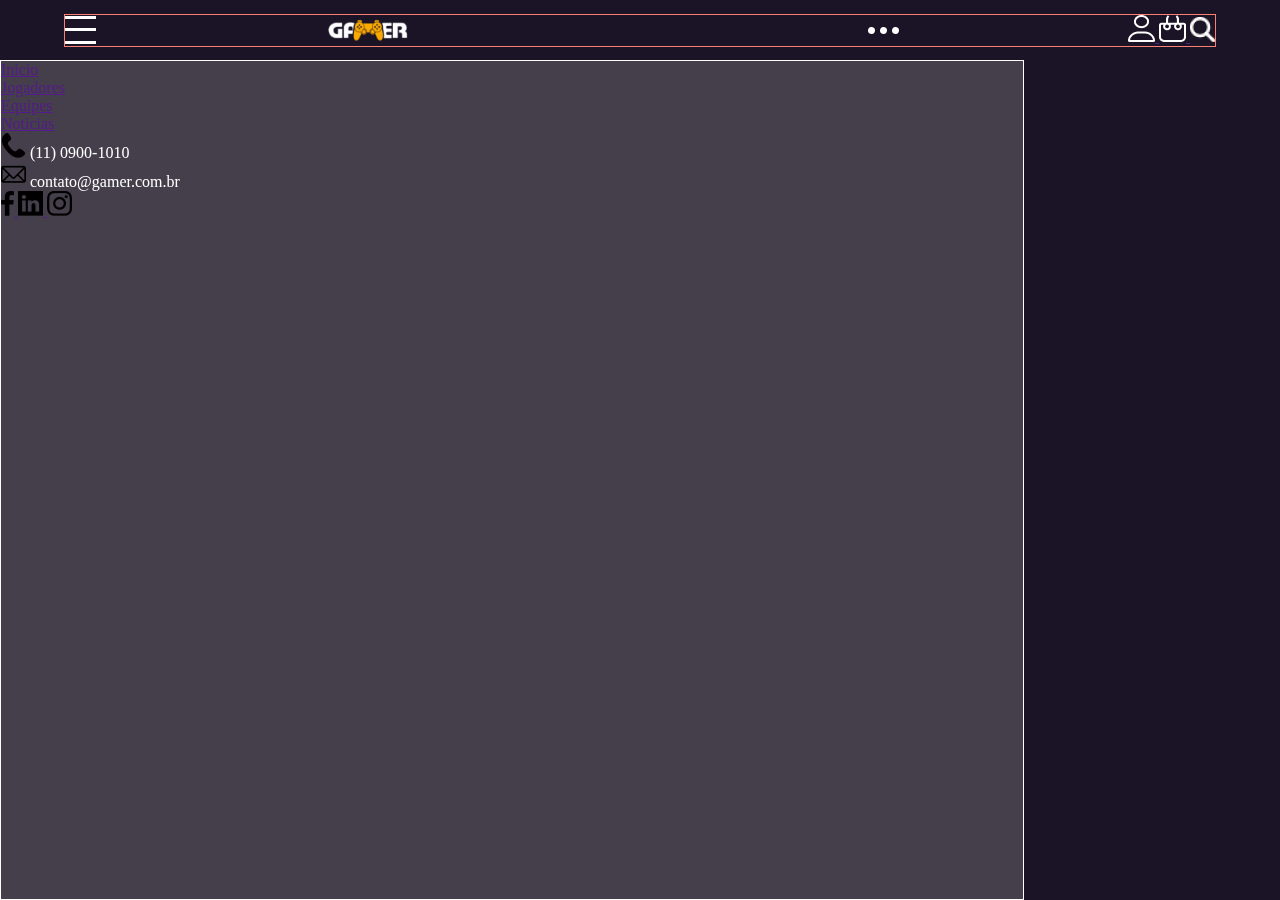
<file: index.html>
<!DOCTYPE html>
<html lang="en">

<head>
    <meta charset="UTF-8">
    <meta http-equiv="X-UA-Compatible" content="IE=edge">
    <meta name="viewport" content="width=device-width, initial-scale=1.0">
    <title>Projeto Gamer</title>
    <link rel="stylesheet" href="style/style.css">
</head>

<body>
    <header>
        <!-- header top -->
        <div class="headertop">
            <div class="layout-grid">
                <div class="contatos">
                    <div class="phone">
                        <img src="../projeto-gamer/assets/images/Icons/icon-white/icone_telefone 1.png"
                            alt="icone de telefone">
                        <span>(11) 0900-1010</span>
                    </div>
                    <div class="email">
                        <img src="../projeto-gamer/assets/images/Icons/icon-white/icone_email 1.png"
                            alt="icone de e-mail">
                        <span>contato@gamer.com.br</span>
                    </div>
                </div>
                <div class="midias-sociais">
                    <a href="">
                        <img src="../projeto-gamer/assets/images/Icons/icon-white/Vector-1 1.png"
                            alt="icone do facebook">
                    </a>
                    <a href="">
                        <img src="../projeto-gamer/assets/images/Icons/icon-white/Vector-2 1.png"
                            alt="icone do linkedim">
                    </a>
                    <a href="">
                        <img src="../projeto-gamer/assets/images/Icons/icon-white/Vector 1.png"
                            alt="icone do instagram">
                    </a>
                </div>
            </div>
        </div>
        <!-- header bottom -->
        <div class="headerbottom">
            <div class="layout-grid betweencenter">
                <img class="menuburguer" src="../projeto-gamer/assets/images/Icons/Icon-menu/Menu lateral esquerdo.png"
                    alt="Menu mobile. Um icone para abrir e fechar o menu do celular">
                <img class="logo" src="../projeto-gamer/assets/images/LOGO.png"
                    alt="Logotipo da empresa. Texto Gamer com um joystick no centro.">

                <nav class="menu">
                    <div class="menuesquerdo">
                        <a href="">Inicio</a>
                        <a href="">Jogadores</a>
                        <a href="">Equipes</a>
                        <a href="">Noticias</a>

                        <!-- Visivel apenas no mobile -->
                        <div class="contatosmobile">

                            <div class="phone">
                                <img src="../projeto-gamer/assets/images/Icons/icon-black/Phone receiver silhouette.png"
                                    alt="icone de telefone">
                                <span>(11) 0900-1010</span>
                            </div>
                            <div class="email">
                                <img src="../projeto-gamer/assets/images/Icons/icon-black/Mail.png"
                                    alt="icone de e-mail">
                                <span>contato@gamer.com.br</span>
                            </div>
                        </div>

                        <!-- Midias socias -->

                        <div class="midiasmobile">
                            <a href="">
                                <img src="../projeto-gamer/assets/images/Icons/icon-black/Facebook App Symbol.png"
                                alt="icone do facebook que redireciona ao facebook Gamer">
                            </a>
                            <a href="">
                                <img src="../projeto-gamer/assets/images/Icons/icon-black/Linkedin.png"
                                alt="icone do linkedim">
                            </a>
                            <a href="">
                                <img src="../projeto-gamer/assets/images/Icons/icon-black/Instagram.png"
                                alt="icone do instagram">
                            </a>
                        </div>
                    </div>
                </nav>
                    <!-- Menu tres pontinhos -->
                    <img src="../projeto-gamer/assets/images/Icons/Icon-menu/Menu lateral direito.png"
                        alt="icone de tres pontos que abre o menu lateral direito">
                    <!-- In[icio da nav] -->
                <nav class="menu">
                    <div class="menudireito">
                        <a href="">
                            <img src="../projeto-gamer/assets/images/Icons/icon-white/Projeto Gamer/Vector-1.png"
                            alt="icone de usuario">
                        </a>
                        <a href="">
                            <img src="../projeto-gamer/assets/images/Icons/icon-white/Projeto Gamer/Vector.png"
                            alt="icone de sacola">
                        </a>
                        <a href="">
                            <img src="../projeto-gamer/assets/images/Icons/icon-white/Projeto Gamer/Vector (6) 1.png"
                            alt="icone de lupa/busca">
                        </a>
                    </div>
                </nav>
            </div>
        </div>

    </header>
</body>

</html>
</file>
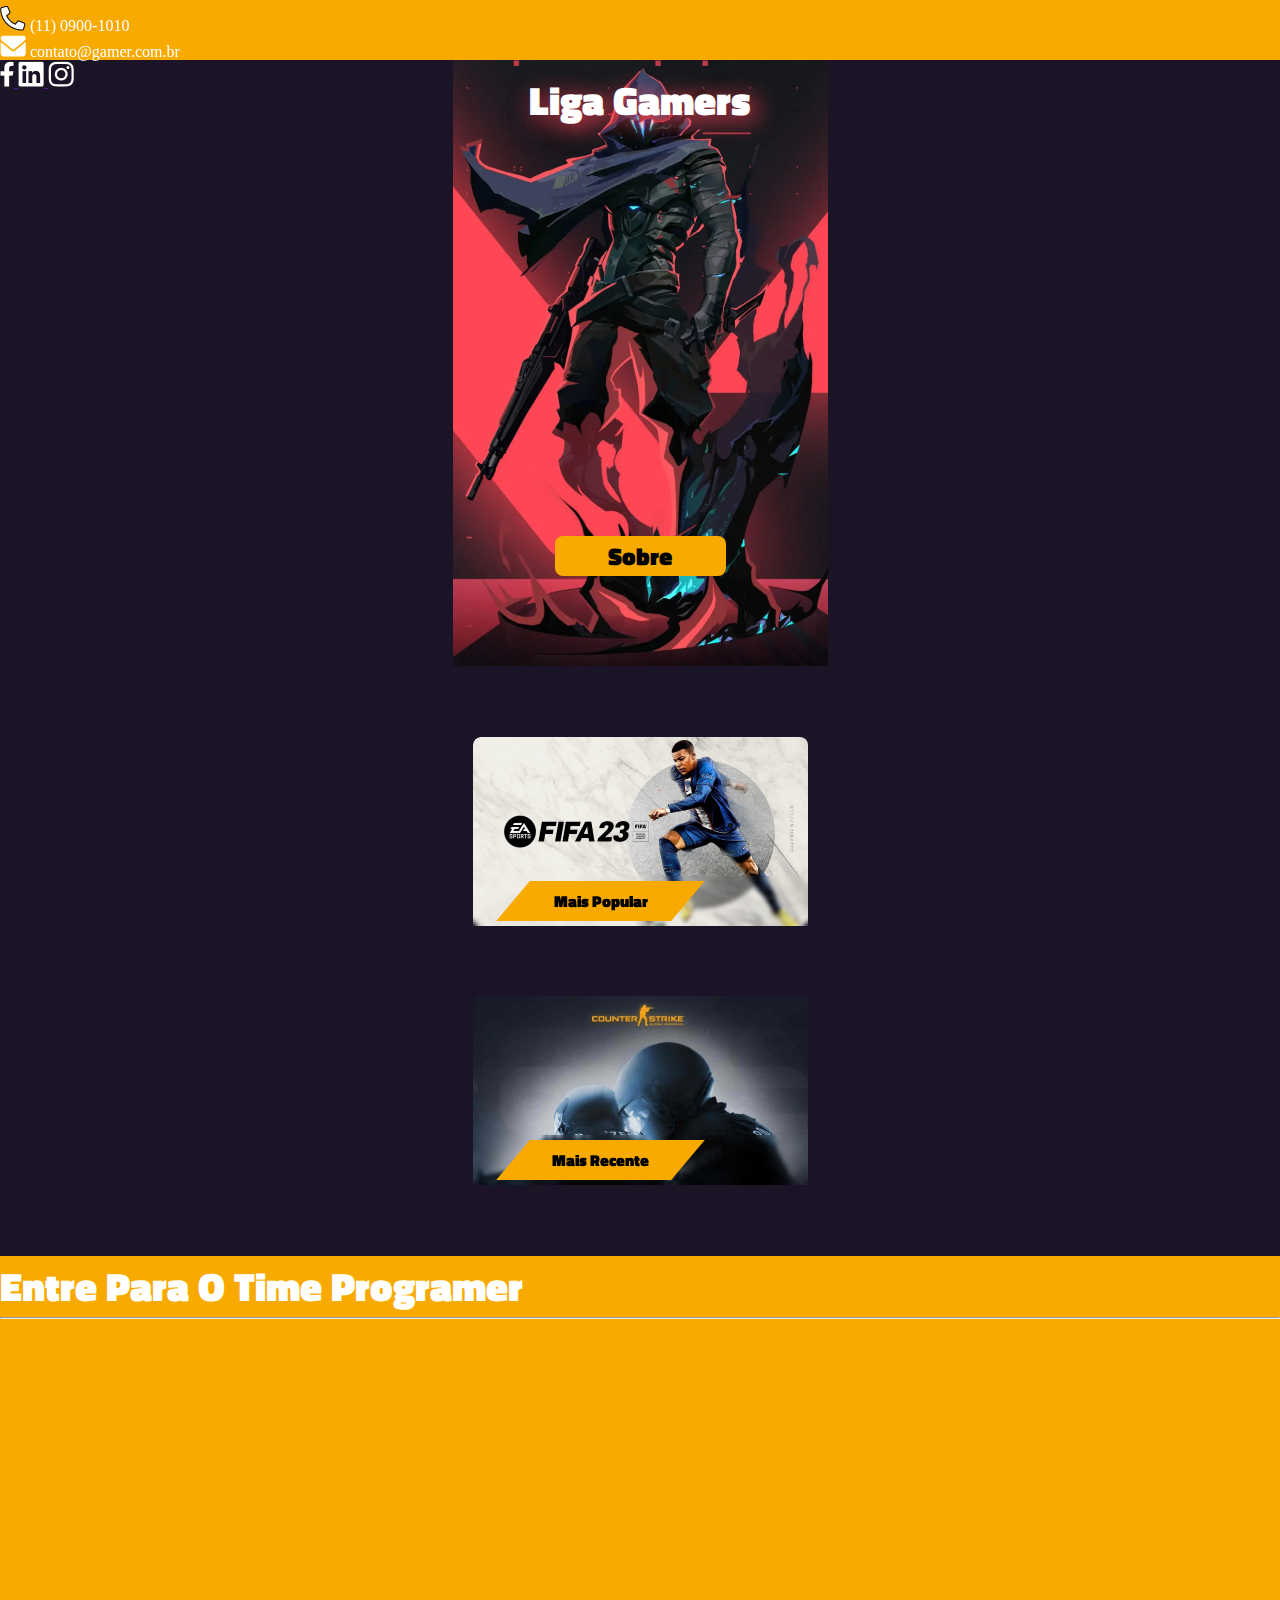
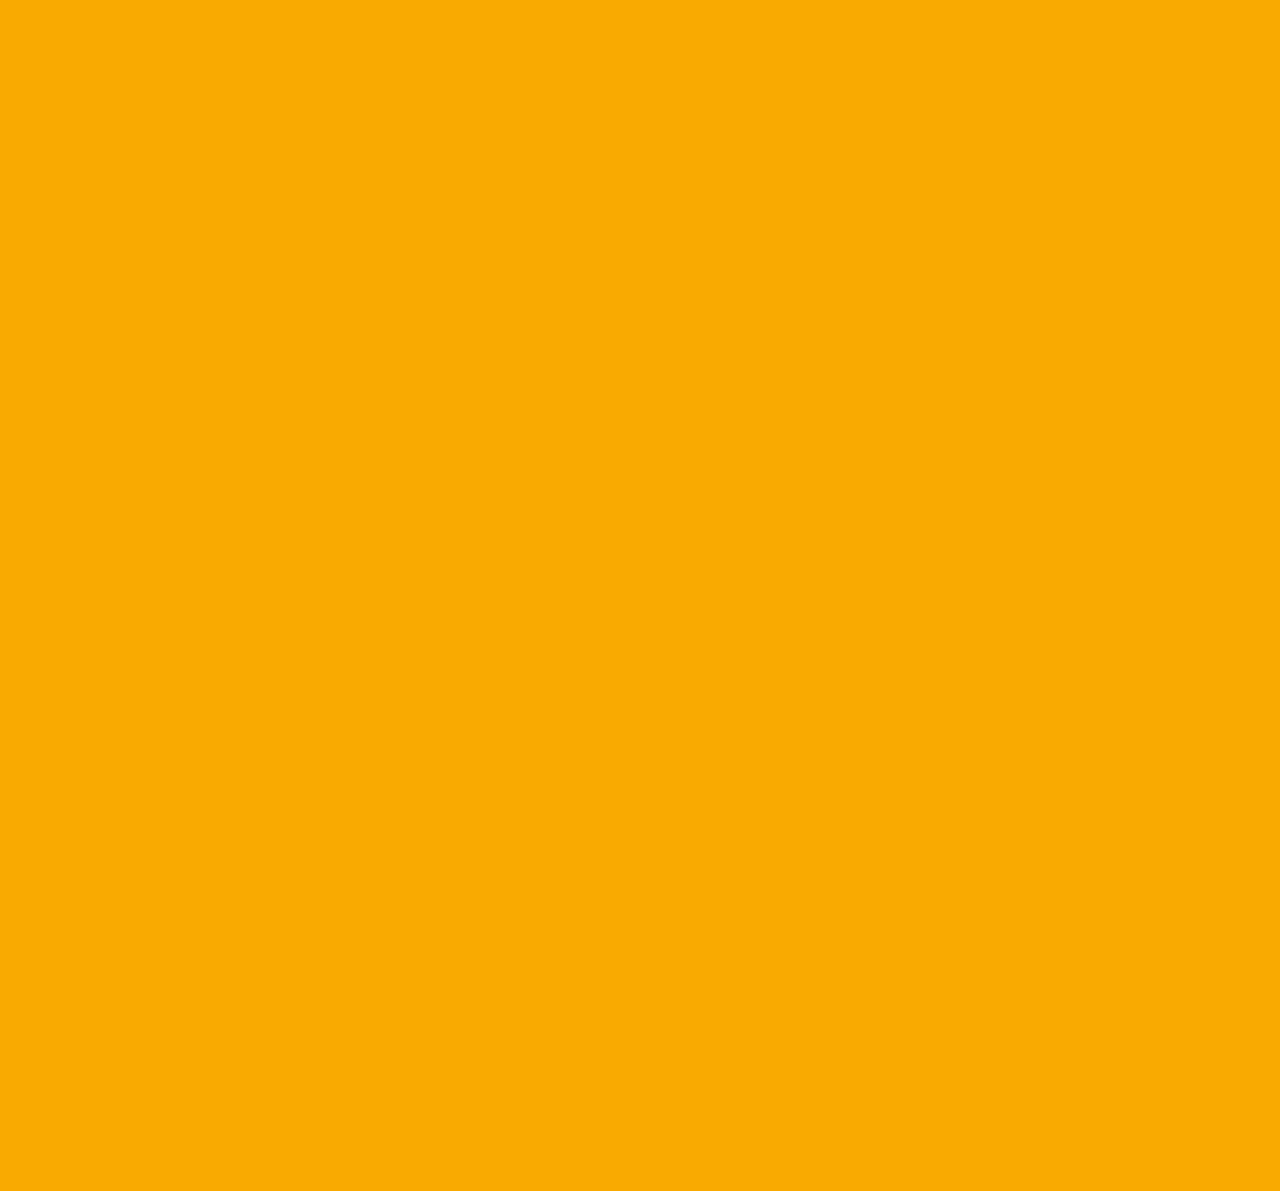
<file: projeto-gamer/index.html>
<!DOCTYPE html>
<html lang="en">
<head>
    <meta charset="UTF-8">
    <meta http-equiv="X-UA-Compatible" content="IE=edge">
    <meta name="viewport" content="width=device-width, initial-scale=1.0">
    <title>Projeto Gamer</title>
    <link rel="stylesheet" href="../projeto-gamer/style/style.css">
</head>
<body>
    <header>
        <!-- header top -->
        <div class="headertop">
            <div class="layout-grid">
                <div class="contatos">
                    <div class="phone">
                        <img src="../projeto-gamer/assets/images/Icons/icon-white/icone_telefone 1.png"
                            alt="icone de telefone">
                        <span>(11) 0900-1010</span>
                    </div>
                    <div class="email">
                        <img src="../projeto-gamer/assets/images/Icons/icon-white/icone_email 1.png"
                            alt="icone de e-mail">
                        <span>contato@gamer.com.br</span>
                    </div>
                </div>
                <div class="midias-sociais">
                    <a href="">
                        <img src="../projeto-gamer/assets/images/Icons/icon-white/Vector-1 1.png"
                            alt="icone do facebook">
                    </a>
                    <a href="">
                        <img src="../projeto-gamer/assets/images/Icons/icon-white/Vector-2 1.png"
                            alt="icone do linkedim">
                    </a>
                    <a href="">
                        <img src="../projeto-gamer/assets/images/Icons/icon-white/Vector 1.png"
                            alt="icone do instagram">
                    </a>
                </div>
            </div>
        </div>
        <!-- header bottom -->
        <div class="headerbottom layout-grid">
                <img onclick="mostrarmenuesquerdo()" class="menuburguer" src="../projeto-gamer/assets/images/Icons/Icon-menu/Menu lateral esquerdo.png"
                    alt="Menu mobile. Um icone para abrir e fechar o menu do celular">
                <img class="logo" src="../projeto-gamer/assets/images/LOGO.png"
                    alt="Logotipo da empresa. Texto Gamer com um joystick no centro.">
                    <nav class="menuesquerdo" id="menuesquerdo">
                        <a id="first" href="">Inicio</a>
                        <a href="">Jogadores</a>
                        <a href="">Equipes</a>
                        <a href="">Noticias</a>
                        <!-- Visivel apenas no mobile -->
                        <a id="phone" href="">
                            <img src="../projeto-gamer/assets/images/Icons/icon-white/icone_telefone 1.png"
                                    alt="icone de telefone">
                                <span>(11) 0900-1010</span>
                        </a>
                        <a class="email" href="">
                            <img src="../projeto-gamer/assets/images/Icons/icon-white/icone_email 1.png"
                            alt="icone de e-mail">
                        <span>contato@gamer.com.br</span>
                        </a>
                        <!-- Midias socias -->
                        <div class="midiasmobile">
                            <a href="">
                                <img src="../projeto-gamer/assets/images/Icons/icon-white/Vector-1 1.png"
                                alt="icone do facebook que redireciona ao facebook Gamer">
                            </a>
                            <a href="">
                                <img src="../projeto-gamer/assets/images/Icons/icon-white/Vector 1.png"
                                alt="icone do linkedim">
                            </a>
                            <a href="">
                                <img src="../projeto-gamer/assets/images/Icons/icon-white/Vector-2 1.png"
                                alt="icone do instagram">
                            </a>
                        </div>
                    </nav>
                    <!-- Menu tres pontinhos -->
                    <img onclick="mostrarmenudireito()" class="menupontos" src="../projeto-gamer/assets/images/Icons/Icon-menu/Menu lateral direito.png"
                        alt="icone de tres pontos que abre o menu lateral direito">
                    <!-- Inicio da nav] -->
                <nav class="menudireito" id="menudireito">
                        <a href="">
                            <img src="../projeto-gamer/assets/images/Icons/icon-white/Projeto Gamer/Vector-1.png"
                            alt="icone de usuario">
                        </a>
                        <a href="">
                            <img src="../projeto-gamer/assets/images/Icons/icon-white/Projeto Gamer/Vector.png"
                            alt="icone de sacola">
                        </a>
                        <a href="">
                            <img src="../projeto-gamer/assets/images/Icons/icon-white/Projeto Gamer/Vector (6) 1.png"
                            alt="icone de lupa/busca">
                        </a>
                </nav>
        </div>
    </header>
    <script>
        function mostrarmenuesquerdo(){
            document.getElementById("menuesquerdo").classList.toggle("mostrarmenuesquerdo");
        }
        function mostrarmenudireito(){
            document.getElementById("menudireito").classList.toggle("mostrarmenudireito");
        }
    </script>
    <main>
        <section class="banner">
            <h1>liga gamers</h1>
            <a class="botaosobre" href="">Sobre</a>
        </section>
        <section class="novidades">
            <a href="">
                <div class="card" id="popular">
                    <div class="efeitoblur">
                        <div class="paralelograma">
                            <h3>mais popular</h3>
                        </div>
                    </div>
                </div>
            </a>
            <a href="">
                <div class="card" id="novidade">
                    <div class="efeitoblur">
                        <div class="paralelograma">
                            <h3>mais recente</h3>

                        </div>
                    </div>
                </div>
            </a>
        </section>
        <section class="time"> 
            <h2>Entre para o time Programer</h2>
            <hr>

        </section>
    </main>
</body>

</html>
</file>
<file: style/style.css>
/* Importando as fontes necessarias para o projeto */
@font-face {
    font-family: titil-black;
    src: url(../assets/fonts/TitilliumWeb-Black.ttf);
}
@font-face {
    font-family: titil-bold;
    src: url(../assets/fonts/TitilliumWeb-Bold.ttf);
}
@font-face {
    font-family: quicksand;
    src: url(../assets/fonts/Quicksand-VariableFont_wght.ttf);
}
@font-face {
    font-family: inter;
    src: url(../assets/fonts/Inter-VariableFont_slnt\,wght.ttf);
}
*{
    margin: 0;
    padding: 0;
    box-sizing: border-box;
}
h1{
    font-family: TitilliumWeb-Black;
    font-size: 80px;
    text-shadow: 1px 1px 1px #FD4255;
    color: white;
}
h2{
    font-family: titil-black;
    font-size: 40px;
    color: white;
}
body{
    background-color: #1B1426;
    color: white;
}
/* Classes genericas */
.layout-grid{
    width: 90vw;
    height: 100%;

    margin: 0 auto;
    border: 1px solid salmon;
}
.a{
    text-decoration: none;
}
/* Mobile First */
/* HEADER BACKGROUND */
header{
    background-color: #1B1426;
    height: 60px;

    display: flex;
    justify-content: center;
    align-items: center;
}
/* HEADER */
header .headertop{
    display: none;
}
header .betweencenter{
    display: flex;
    justify-content: space-between;
    align-items: center;
}
header .headerbottom .logo{
    width: 86px;
}
header .headerbottom .menuesquerdo{
    position: fixed;
    top: 60px;
    left: 0;
    width: 80vw;
    height: calc(100vh - 60px);

    display: flex;
    flex-direction: column;
    background-color: rgba(128, 128, 128, 0.403);
    border: 1px solid white;
}
</file>
<file: projeto-gamer/style/style.css>
/* Importando as fontes necessarias para o projeto */
@font-face {
    font-family: titil-black;
    src: url(../assets/fonts/TitilliumWeb-Black.ttf);
}

@font-face {
    font-family: titil-bold;
    src: url(../assets/fonts/TitilliumWeb-Bold.ttf);
}

@font-face {
    font-family: quicksand;
    src: url(../assets/fonts/Quicksand-VariableFont_wght.ttf);
}

@font-face {
    font-family: inter;
    src: url(../assets/fonts/Inter-VariableFont_slnt\,wght.ttf);
}

* {
    margin: 0;
    padding: 0;
    box-sizing: border-box;
}

h1 {
    font-family: titil-black;
    font-size: 80px;
    text-shadow: 5px 5px 25px #FD4255;
    color: white;
    text-transform: capitalize;
}

h2 {
    font-family: titil-black;
    font-size: 40px;
    color: white;
    text-transform: capitalize;
}

h3{
    font-family: titil-black;
    font-size: 16px;
    text-transform: capitalize;
    text-decoration: none;
    color: black;
}

body {
    background-color: #1B1426;
    color: white;
}

/* Classes genericas */
.layout-grid {
    width: 90vw;

    margin: 0 auto;
    /* border: 1px solid salmon; */
}

.a {
    text-decoration: none;
}

/* ANIMACOES PARA A ABERTURA DOS MENUS LATERAIS */
/* O !important serve para aumentar o grau de importancia da regra */
header .headerbottom .mostrarmenuesquerdo {
    left: 0 !important;
    opacity: 1 !important;
}

header .headerbottom .mostrarmenudireito {
    right: 0 !important;
    opacity: 1 !important;
}

/* Mobile First */
/* HEADER */
header {
    height: 60px;
    width: 100vw;
    position: fixed;
    top: 0px;
    z-index: 20;

    display: flex;
    align-items: center;

    background-color: #1B1426;
}

header .headertop {
    display: none;
}

header .headerbottom {
    display: flex;
    justify-content: space-between;
    align-items: center;
}

header .headerbottom .logo {
    width: 86px;
}

header .headerbottom .menuesquerdo {
    position: fixed;
    top: 60px;
    left: -80vw;
    width: 80vw;
    height: calc(100vh - 60px);

    display: flex;
    flex-direction: column;

    background-color: white;
    background-image: linear-gradient(to right bottom, rgba(27, 20, 38, 0.7), rgba(27, 20, 38, 0.4));
    backdrop-filter: blur(45px);

    transition: 0.5s;
    opacity: 0;
    z-index: 20;
}

header .headerbottom .menuesquerdo a {
    color: white;
    text-decoration: none;
    border-bottom: 2px solid #f9aa01;

    font-family: inter;
    font-size: 15px;
    text-transform: initial;

    text-align: center;
    padding: 30px 0px;
}

header .headerbottom .menuesquerdo .email {
    border: none;
}

header .headerbottom .midiasmobile {
    width: 80vw;

    display: flex;
    justify-content: center;
    gap: 60px;
    /* O Gap e o espacamento entre os elementos de dentro da DIV. Neste caso o gap faz a distancia entre os icones que estao dentro da div midias mobile */
}

header .headerbottom .midiasmobile a {
    border-bottom: none;
}

header .headerbottom #menudireito {
    position: fixed;
    top: 60px;
    right: -20vw;
    width: 20vw;

    opacity: 0;
    transition: 0.3s;

    display: flex;
    flex-direction: column;
    align-items: center;
    justify-content: space-between;
    gap: 28px;

    padding: 20px;

    background-color: white;
    background-image: linear-gradient(to right bottom, rgba(27, 20, 38, 0.7), rgba(27, 20, 38, 0.4));
    backdrop-filter: blur(45px);
}

main {
    margin-top: 60px;

}

main .banner {
    width: 100vw;
    height: 606px;
    background-color: #1B1426;
    background-image: url(../assets/images/background/valorant-pergunte-3-scaled\ 1.png);
    background-repeat: no-repeat;
    background-size: contain;
    background-position: bottom;

    margin-top: 0px;
    display: flex;
    flex-direction: column;
    align-items: center;
    justify-content: space-between;

    /* border: 2px dotted yellow; */
}

main .banner>h1 {
    font-size: 40px;
    margin-top: 10px;
}

main .banner .botaosobre {
    background-color: #f9aa01;
    border-radius: 8px;
    margin-bottom: 90px;
    width: 171px;
    height: 40px;

    display: flex;
    justify-content: center;
    align-items: center;

    color: black;
    font-family: titil-black;
    font-weight: bold;
    font-size: 24px;
    text-decoration: none;
}

main .novidades {
    height: 590px;

    display: flex;
    flex-direction: column;
    justify-content: center;
    align-items: center;
    gap: 70px;
}

main .novidades .card {
    width: 335px;
    height: 189px;
    border-radius: 8px;
    display: flex;
    align-items: flex-end;
}

main .novidades .card:hover .paralelograma {
    width: 100%;
    height: 100%;
    -webkit-transform: skew(0deg);
    -moz-transform: skew(0deg);
    -o-transform: skew(0deg);
    margin-left: 0px;

    border-bottom-left-radius: 8px;
    border-bottom-right-radius: 8px;
}
main .novidades .card:hover .paralelograma > h3{
    -webkit-transform: skew(0deg);
    -moz-transform: skew(0deg);
    -o-transform: skew(0deg);
}
main .novidades .efeitoblur {
    width: 100%;
    height: 50px;
    backdrop-filter: blur(2px);

    display: flex;
    align-items: center;
}

main .novidades .efeitoblur .paralelograma {
    width: 175px;
    height: 40px;
    -webkit-transform: skew(-40deg);
    -moz-transform: skew(-40deg);
    -o-transform: skew(-40deg);

    background-color: #f9aa01;

    margin-left: 40px;

    display: flex;
    justify-content: center;
    align-items: center;

    position: relative;
    transition: 1s;
}
main .novidades .efeitoblur .paralelograma > h3{
    position: absolute;
    -webkit-transform: skew(40deg);
    -moz-transform: skew(40deg);
    -o-transform: skew(40deg);
    transition: none;
}

main .novidades #popular {
    background-image: url(../assets/images/background/ea-sports-fifa-23-is-coming-to-the-epic-games-store-1920x1080-398e19351a82\ 1.png);
}

main .novidades #novidade {
    background-image: url(../assets/images/background/ea-sports-fifa-23-is-coming-to-the-epic-games-store-1920x1080-398e19351a82\ 1\ \(1\).png);
}
main .time{
    height: 1535px;
    background-color: #f9aa01;
}
@media screen and (min-width: 1200px) {
    /* Desaparecendo com os elementos inuteis do celular */
    header .headerbottom{
        display: none;
    }
    header .headertop{
        display: block;
        height: 50px;
    }
    .headerbottom{
        position: static;
    }
    header{
        background-color: #f9aa01;
    }
}
</file>
